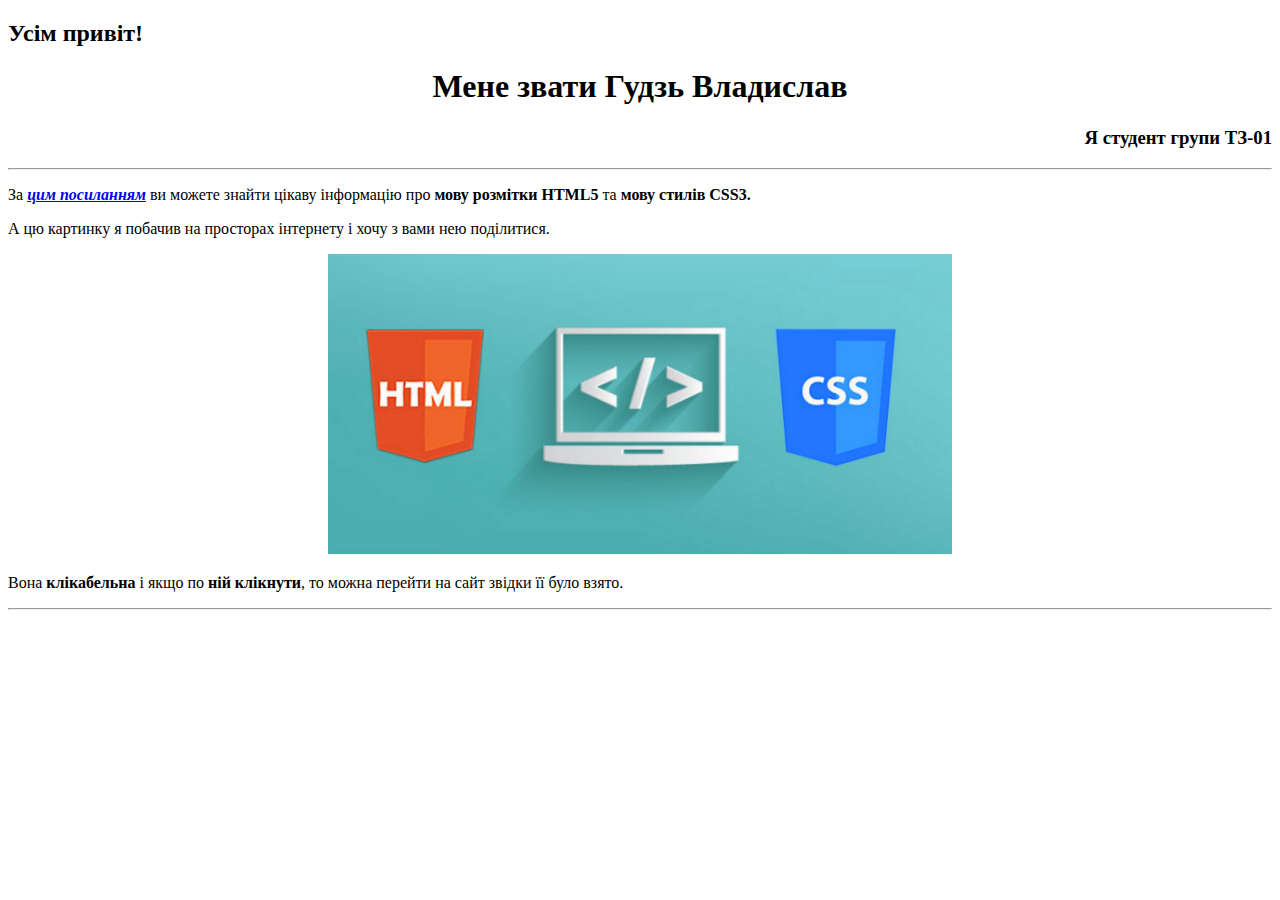
<file: Lab1/index.html>
<!DOCTYPE html>
<html lang="en">
<head>
    <meta charset="UTF-8">
    <title>LAB1</title>
</head>
<body>

<header>
    <h2>Усім привіт!</h2>
    <h1 align="center">Мене звати Гудзь Владислав</h1>
    <h3 align="right">Я студент групи ТЗ-01</h3>
</header>

<hr>

<section>

    <p>За <a href="https://stepik.org/course/38218/promo"><em><b>цим посиланням</b></em></a> ви можете знайти цікаву інформацію про <b>мову розмітки HTML5</b> та <b>мову стилів CSS3.</b></p>
    <p>А цю картинку я побачив на просторах інтернету і хочу з вами нею поділитися.</p>
    <div align="center">
        <a href="https://richardsondx.medium.com/where-to-start-if-you-don-t-know-anything-about-web-development-and-coding-ac3374b85b94">
            <img src="1_.png" alt="HTML|CSS" height="300px">
        </a>
    </div>
    <p>Вона <b>клікабельна</b> і якщо по <b>ній клікнути</b>, то можна перейти на сайт звідки її було взято.</p>

</section>

<hr>

</body>
</html>
</file>
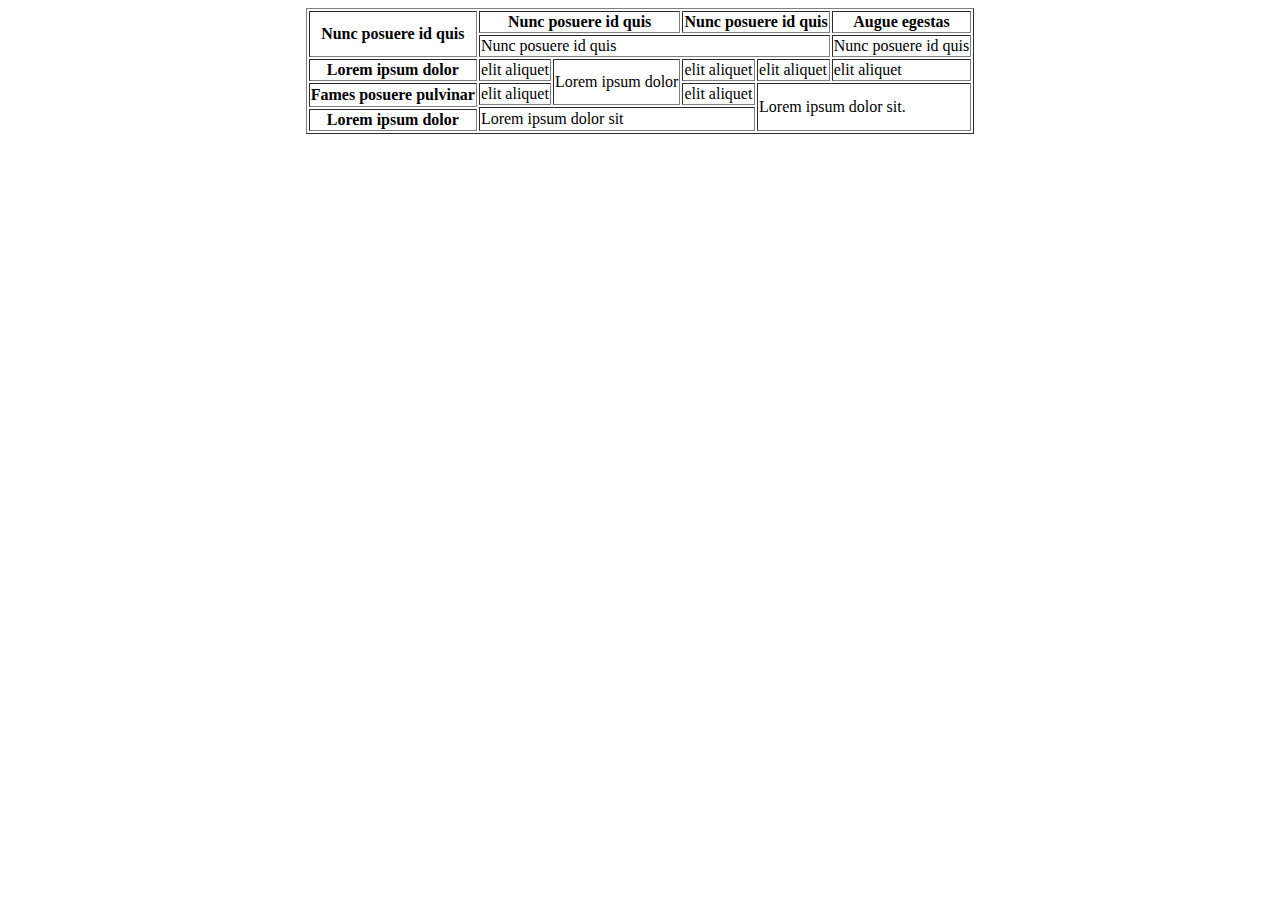
<file: Lab2/index.html>
<!DOCTYPE html>
<html lang="en">
<head>
    <meta charset="UTF-8">

    <title>Table1.0</title>

</head>
<body>

<table border="1" align="center">

    <tr>
        <th rowspan="2">Nunc posuere id quis</th>
        <th colspan="2">Nunc posuere id quis</th>
        <th colspan="2">Nunc posuere id quis</th>
        <th>Augue egestas</th>
    </tr>

    <tr>
        <td colspan="4">Nunc posuere id quis</td>
        <td>Nunc posuere id quis</td>
    </tr>

    <tr>
        <th>Lorem ipsum dolor</th>
        <td>elit aliquet</td>
        <td rowspan="2">Lorem ipsum dolor</td>
        <td>elit aliquet</td>
        <td>elit aliquet</td>
        <td>elit aliquet</td>
    </tr>

    <tr>
        <th rowspan="2">Fames posuere pulvinar</th> <!-- error -->
        <td>elit aliquet</td>
        <td>elit aliquet</td>
        <td colspan="2" rowspan="3">Lorem ipsum dolor sit.</td>
    </tr>

    <tr><td colspan="3" rowspan="2">Lorem ipsum dolor sit</td></tr>

    <tr><th>Lorem ipsum dolor</th></tr>

</table>


</body>

</html>
</file>
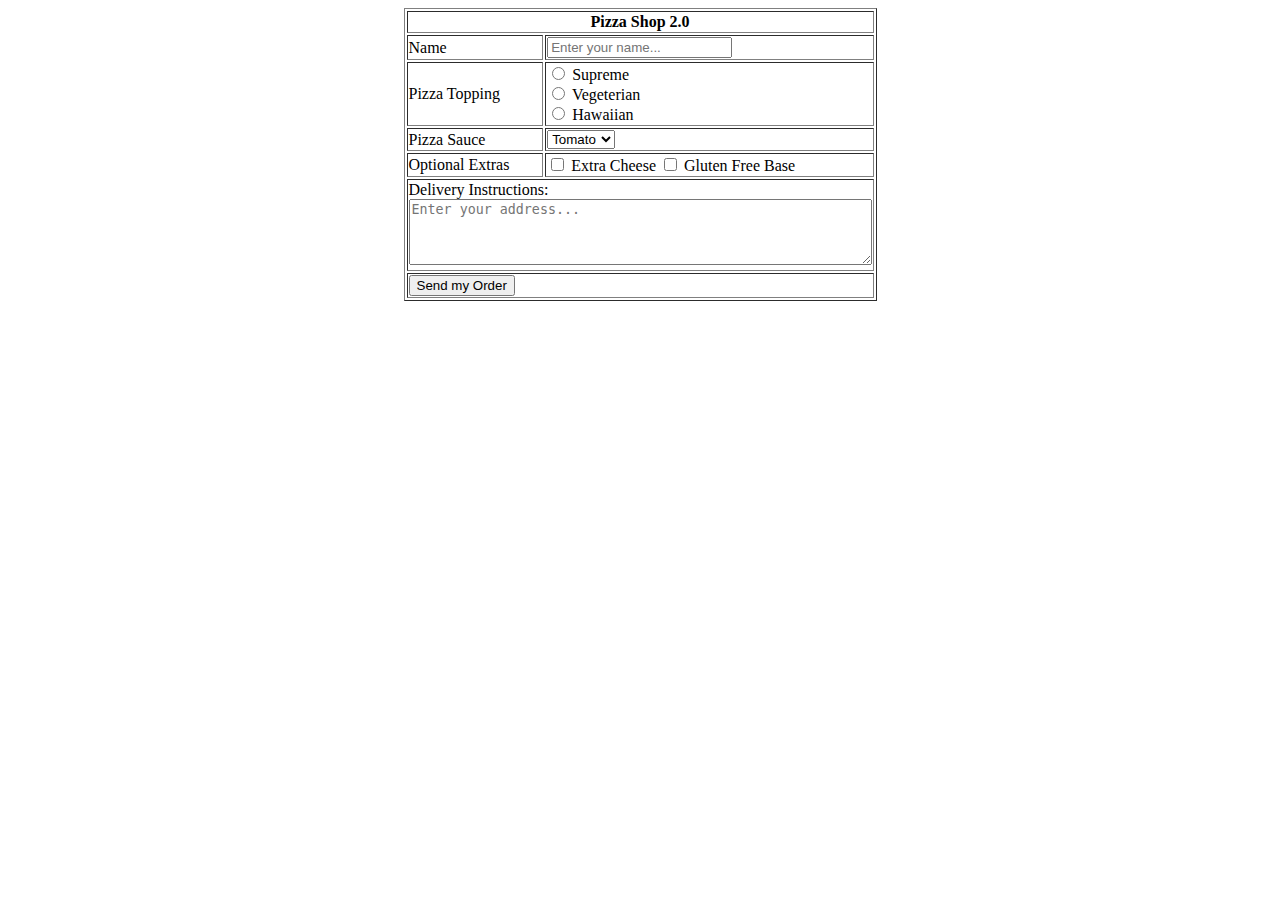
<file: Lab3/index.html>
<!DOCTYPE html>
<html lang="en">
<head>
    <meta charset="UTF-8">
    <title>Pizza Shop 2.0</title>
</head>

<body>

<form action="#" method="get" name="order_info">

    <table width="420" align="center" border="1">

        <tr>
            <th colspan="2">Pizza Shop 2.0</th>
        </tr>

        <tr>
            <td>Name</td>
            <td><input required type="text" name="name" placeholder="Enter your name..."></td>
        </tr>
        <tr>
            <td>Pizza Topping</td>
            <td>

                <label>
                    <input required type="radio" name="topping" value="supreme">
                    Supreme
                </label>
                <br>
                <label>
                    <input type="radio" name="topping" value="vegeterian">
                    Vegeterian
                </label>
                <br>
                <label>
                    <input type="radio" name="topping" value="hawaiian">
                    Hawaiian
                </label>
            </td>
        </tr>
        <tr>
            <td>Pizza Sauce</td>
            <td>
                <select name="sauses_type">
                    <option value="tomato">Tomato</option>
                    <option value="mayonez">Garlic</option>
                    <option value="mayonez">Cheese</option>
                    <option value="mayonez">Pesto</option>
                </select>
            </td>
        </tr>
        <tr>
            <td>Optional Extras</td>
            <td>
                <input type="checkbox" name="cheese" value="yes" id="cheese">
                <label for="cheese">Extra Cheese</label>
                <input type="checkbox" name="gluten" value="yes" id="gluten">
                <label for="gluten">Gluten Free Base</label>
            </td>
        </tr>
        <tr>
            <td colspan="2">
                <label>
                    Delivery Instructions:<br>
                    <textarea required name="adress" placeholder="Enter your address..." cols="55" rows="4"></textarea>
                </label>
            </td>
        </tr>
        <tr>
            <td colspan="2">
                <button type="submit">Send my Order</button>
            </td>
        </tr>

    </table>

</form>


</body>

</html>
</file>
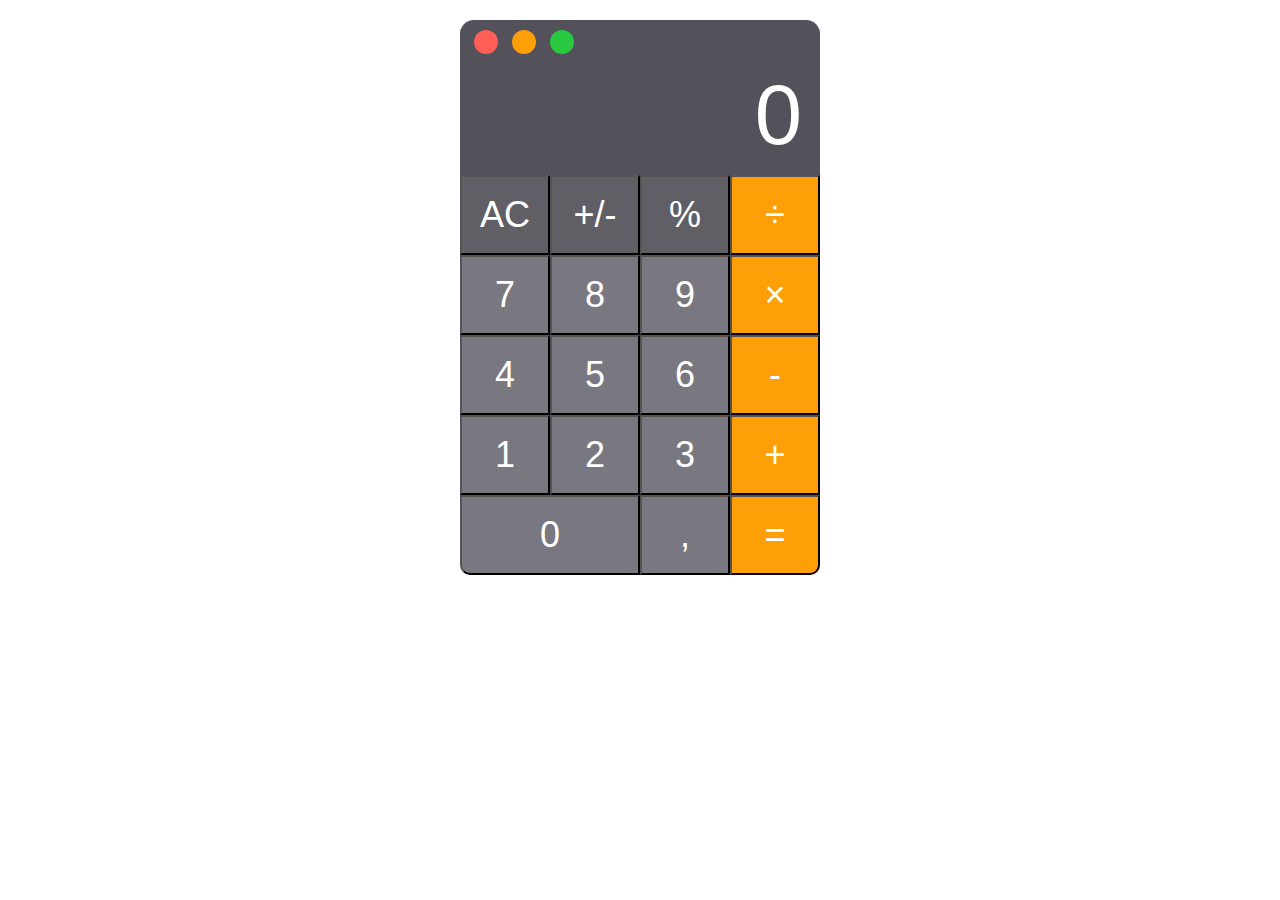
<file: Lab4/flex/index.html>
<!DOCTYPE html>
<html lang="en">

<head>
    <meta charset="UTF-8">
    <link rel="stylesheet" href="style.css">
    <title>Calculator Flex</title>
</head>

<body>

<section class="container">

    <div class="circles">
        <div class="circle red"></div>
        <div class="circle yellow"></div>
        <div class="circle green"></div>
    </div>

    <div class="screen">
        <div class="screen_num">0</div>
    </div>

    <div class="Calculator">
        <button class="button black">AC</button>
        <button class="button black">+/-</button>
        <button class="button black">%</button>
        <button class="button orange">÷</button>
    </div>

    <div class="Calculator">
        <button class="button">7</button>
        <button class="button">8</button>
        <button class="button">9</button>
        <button class="button orange">×</button>
    </div>

    <div class="Calculator">
        <button class="button">4</button>
        <button class="button">5</button>
        <button class="button">6</button>
        <button class="button orange">-</button>
    </div>

    <div class="Calculator">
        <button class="button">1</button>
        <button class="button">2</button>
        <button class="button">3</button>
        <button class="button orange">+</button>
    </div>

    <div class="Calculator">
        <button class="button zero">0</button>
        <button class="button">,</button>
        <button class="button orange equals">=</button>
    </div>

</section>

</body>
</html>
</file>
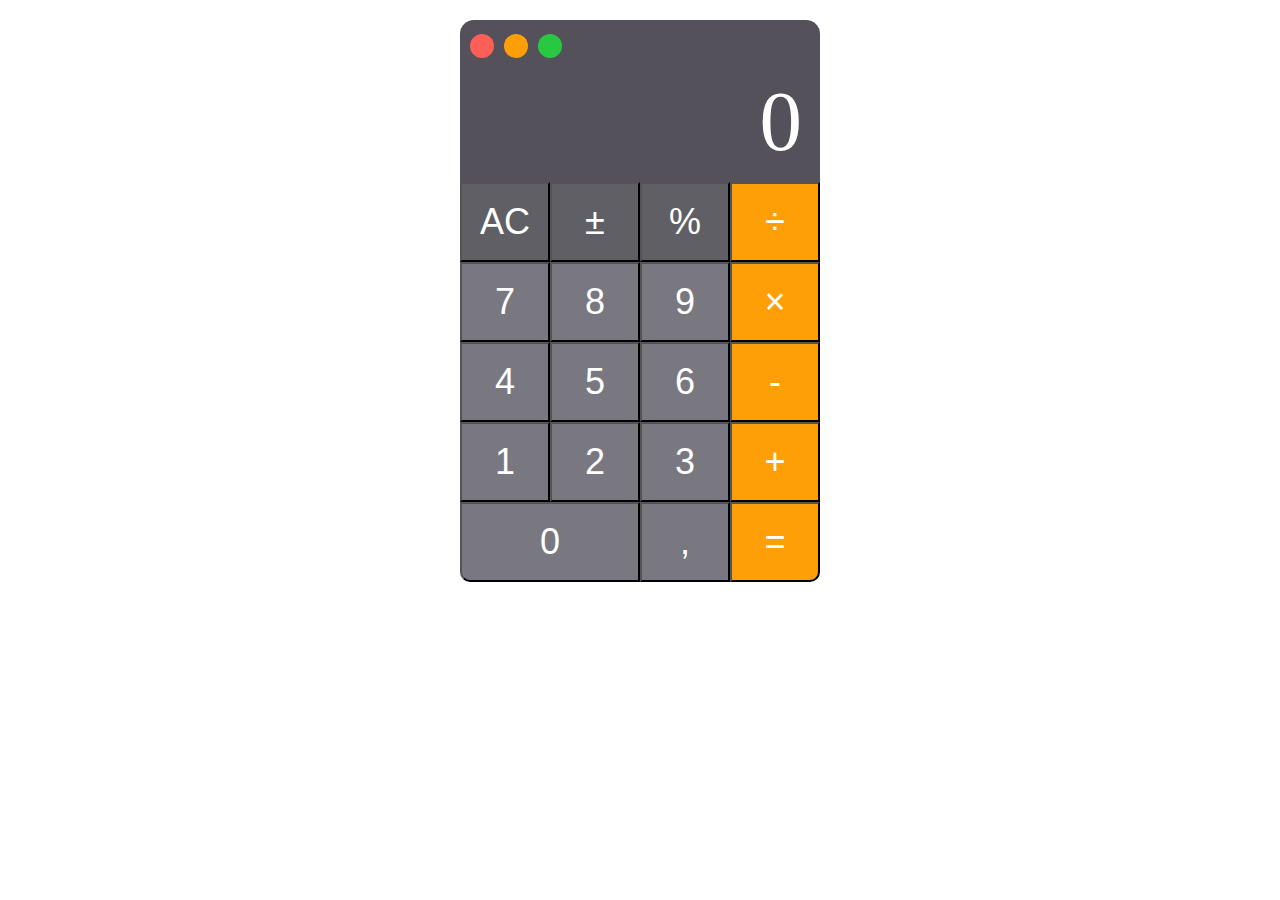
<file: Lab4/grid/index.html>
<!DOCTYPE html>
<html lang="en">
<head>
    <meta charset="UTF-8">
    <link rel="stylesheet" href="style.css">
    <title>Calculator Grid</title>
</head>

<body>
<section class="Calculator">
    <div class="circles">
        <div class="circle red"></div>
        <div class="circle yellow"></div>
        <div class="circle green"></div>
    </div>
    <div class="screen">
        <div class="screen_num">0</div>
    </div>

    <div class="container">
        <button class="button black">AC</button>
        <button class="button black">±</button>
        <button class="button black">%</button>
        <button class="button orange">÷</button>
        <button class="button" name="7">7</button>
        <button class="button" name="8">8</button>
        <button class="button" name="9">9</button>
        <button class="button orange">×</button>
        <button class="button" name="4">4</button>
        <button class="button" name="5">5</button>
        <button class="button" name="6">6</button>
        <button class="button orange">-</button>
        <button class="button" name="1">1</button>
        <button class="button" name="2">2</button>
        <button class="button" name="3">3</button>
        <button class="button orange">+</button>
        <button class="button zero">0</button>
        <button class="button">,</button>
        <button class="button orange last">=</button>
    </div>

</section>
</body>
</html>
</file>
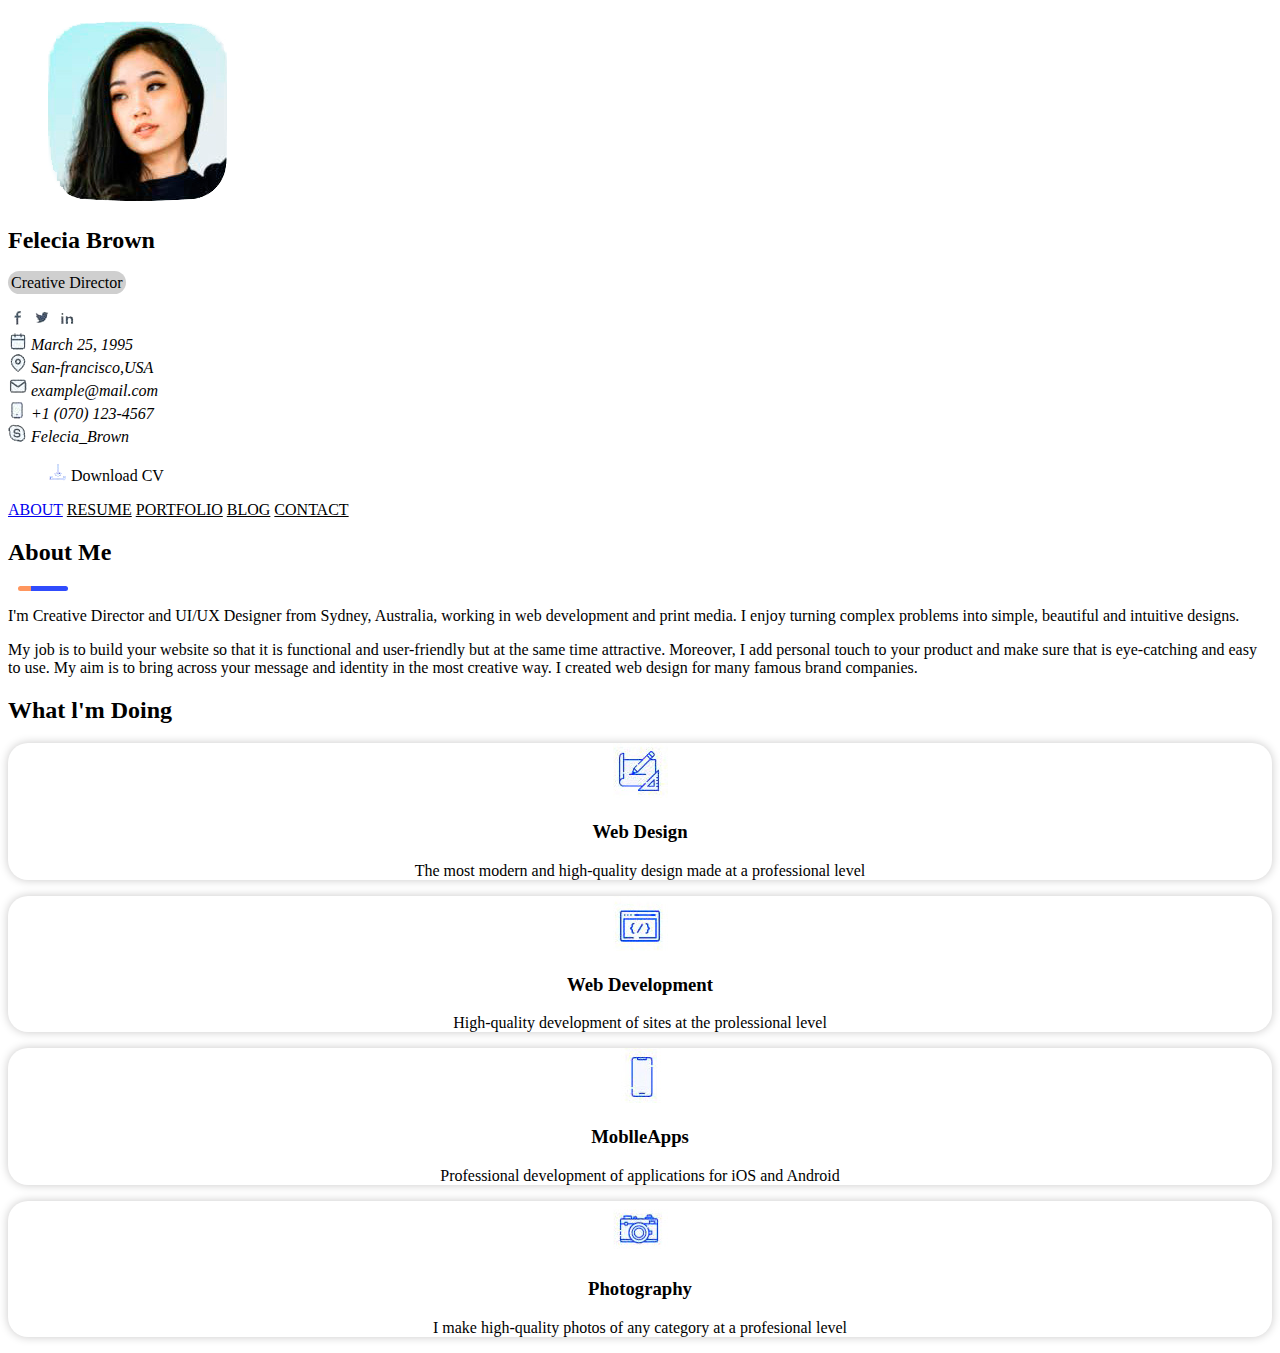
<file: lab6/lab6.html>
<!DOCTYPE html>
<html lang="en">
<head>
    <meta charset="UTF-8">
    <link rel="stylesheet" href="style.css">
    <link href="https://cdn.jsdelivr.net/npm/bootstrap@5.1.3/dist/css/bootstrap.min.css" rel="stylesheet" integrity="sha384-1BmE4kWBq78iYhFldvKuhfTAU6auU8tT94WrHftjDbrCEXSU1oBoqyl2QvZ6jIW3" crossorigin="anonymous">
    <script src="https://cdn.jsdelivr.net/npm/bootstrap@5.1.3/dist/js/bootstrap.bundle.min.js" integrity="sha384-ka7Sk0Gln4gmtz2MlQnikT1wXgYsOg+OMhuP+IlRH9sENBO0LRn5q+8nbTov4+1p" crossorigin="anonymous"></script>
    <title>lab6</title>
</head>

<body class="bg-secondary bg-opacity-25 d-flex  justify-content-center">
    <!-- left side -->
    <main class="row container mt-2 ">
        <article class="col-md-3 bg-light left">
            <div class="text-center mb-3 mt-5">
            <figure >
                <img  src="image/ava.png">
            </figure>
            <h2>Felecia <b>Brown</b></h2>
            <p  class=" mt-4"><span class="grey ">Creative Director</span></p>
            <div class="mt-4">
                <a href="#" class="p-2"><img src="image/f.png" alt="facebook"></a>
                <a href="#" class="p-2"><img src="image/t.png" alt="twiter"></a>
                <a href="#" class="p-2"><img src="image/in.png" alt="linkedIn"></a>
            </div>
        </div>
            <div class="d-grid justify-content-center">
            <address >
               <div class="p-2">  <img src="image/c.png" alt="date"> March 25, 1995</div>
              <div class="p-2">  <img src="image/m.png" alt="positin"> San-francisco,USA</div>
               <div class="p-2"><img src="image/e.png" alt="mail"> example@mail.com</div>
                <div class="p-2">  <img src="image/p.png" alt="phone"> +1 (070) 123-4567</div>
               <div class="p-2"> <img src="image/s.png" alt="skype"> Felecia_Brown</div>
                
            </address>
            </div>
            <div class="text-center">
                <figure class="btn btn-primary btn-lg p-3 bordered bord">
                    <img src="image/d.png" alt="download"> Download CV
                </figure>
                </div>
        </article>


        <div class="col-md-8 bg-white  p-4 right">

            <nav class="nav nav-pills justify-content-end mb-4">
                    <a href="#" class="nav-link active bord">ABOUT</a>
                    <a href="#" class="nav-link">RESUME</a>
                    <a href="#" class="nav-link">PORTFOLIO</a>
                    <a href="#" class="nav-link">BLOG</a>
                    <a href="#" class="nav-link">CONTACT</a>

            </nav>

            <div >
                <section >
                    <h2>About Me</h2>
                    <div class="line"></div>
                    <P>I'm Creative Director and UI/UX Designer from Sydney, Australia, working in web development and print media. I enjoy turning complex problems into simple, beautiful and intuitive designs.</P>
                    <p>My job is to build your website so that it is functional and user-friendly but at the same time attractive. Moreover, I add personal touch to your product and make sure that is eye-catching and easy to use. My aim is to bring across your message and identity in the most creative way. I created web design for many famous brand companies.</p>
                </section>
                <section >
                    <h2 class="mb-4">What l'm Doing</h2>
                    <div class="row row-cols-2 g-3 ">
                        <div class="col">
                        <div class="four p-1">
                            <figure >
                                <img src="image/map.jpg" alt="map">
                            </figure>
                            <h3 >Web Design </h3>
                            <p >The most modern and high-quality design made at a professional level </p>
                        </div>
                        </div>
                        <div class="col">
                        <div class="four p-1">
                            <figure >
                                <img src="image/window.jpg" alt="window">
                            </figure>
                            <h3 >Web Development </h3>
                            <P >High-quality development of sites at the prolessional level </P>
                        </div>
                        </div>
                        <div class="col">
                        <div class="four p-1">
                            <figure >
                                <img src="image/phone.jpg" alt="phone">
                            </figure>
                            <h3 >MoblleApps </h3>
                            <P >Professional development оf applications for iOS and Android </P>
                        </div>
                        </div>
                        <div class="col">
                        <div class="four p-1">
                            <figure >
                                <img src="image/camera.jpg" alt="camera">
                            </figure>
                            <h3 >Photography</h3>
                            <P >I make high-quality photos of any category at a profesional level </P>
                        </div>
                        </div>
                    </div>
                </section>
            </div>
        </div>
    </main>
</body>
</html>
</file>
<file: Lab4/flex/style.css>
body {
    font-family: sans-serif;
    line-height: 1;
    color:#ffffff;
}

.Calculator {
    display: flex;
}

.container {
    width: 360px;
    margin: auto;
    margin-top: 20px;
    margin-bottom: 15px;
    border-radius: 14px;

    background-color: #53525a;
}

.circles {
    display: flex;
}

.circle {
    width: 24px;
    height: 24px;
    margin-top: 10px;
    margin-left: 14px;
    border-radius: 100%;
    cursor: pointer;
}

.circle.red {
    background-color:#ff5f57;
}

.circle.yellow {
    background-color:#ff9f08;
}

.circle.green {
    background-color:#28c840;
}

.screen {
    padding: 18px;
}

.screen_num {
    text-align: right;
    font-size: 85px;
}


.button {
    width: 90px;
    height: 80px;
    display: flex;
    justify-content: center;
    align-items: center;

    font-size: 36px;
    color: inherit;
    background-color: #797880;

    cursor: pointer;
}

.button.black {
    background-color:#605f65;
}

.button.orange {
    background-color:#ff9f08;
}

.button.orange.equals {
    border-bottom-right-radius: 10px;
}

.button.zero {
    width: 180px;
    border-bottom-left-radius: 10px;
}
</file>
<file: Lab4/grid/style.css>
body {
    margin: 0;
    font-family: calibri;
    line-height: 1;
    color:#ffffff;
}

.Calculator {
    width: 360px;
    margin: 0 auto;
    margin-top: 20px;
    margin-bottom: 15px;
    border-radius: 14px;

    background-color: #54515a;
}

.container {
    display: grid;
    grid-template-columns: repeat(4, auto);
}

.circles {
    display: inline-grid;
    grid-template-columns: repeat(3, auto);
}

.circle {
    width: 24px;
    height: 24px;
    margin-left: 10px;
    margin-top: 14px;
    border-radius: 100%;

    cursor: pointer;
}

.circle.red {
    background-color:#ff5f57;
}

.circle.yellow {
    background-color:#ff9f08;
}

.circle.green {
    background-color:#28c840;
}

/* result */

.screen {
    min-height: 70px;
    padding: 18px;
}

.screen_num {
    text-align: right;
    font-size: 85px;
}

.button {
    width: 90px;
    height: 80px;
    display: grid;
    align-items: center;

    font-size: 36px;
    color: inherit;
    background-color:#797880;

    cursor: pointer;
}

.button.black {
    background-color:#605f65;
}

.button.orange {
    background-color:#ff9f08;
}

.button.orange.last {
    border-bottom-right-radius: 10px;
}

.button.zero {
    width: 180px;
    border-bottom-left-radius: 10px;

    grid-column-start: span 2;
}
</file>
<file: lab6/style.css>
a:not(:first-child){
    color: black !important;
}
.four{
    text-align: center;
    border-radius: 20px;
    box-shadow: 0 0 10px #c9c8c8;
}
.grey{
    background-color: rgb(207, 207, 207);
    padding: 3px;
    border-radius: 20px;
}
.orng{
    width: 20px;
    border: 4px solid ;

}
.blue{
    width: 40px;
    border: 4px solid ;
}
.line{
  margin-left: 10px;
  width: 50px;
  background: rgb(255,150,94);
  background: linear-gradient(90deg, rgba(255,150,94,1) 27%, rgba(48,76,253,1) 27%); 
  height: 5px;
  border-radius: 10px;
}
.left{
    border-radius: 20px 0 0 20px !important;
}
.right{
    border-radius: 0 20px 20px 0 !important;
}
.bord{
    border-radius: 15px !important;
}
</file>
